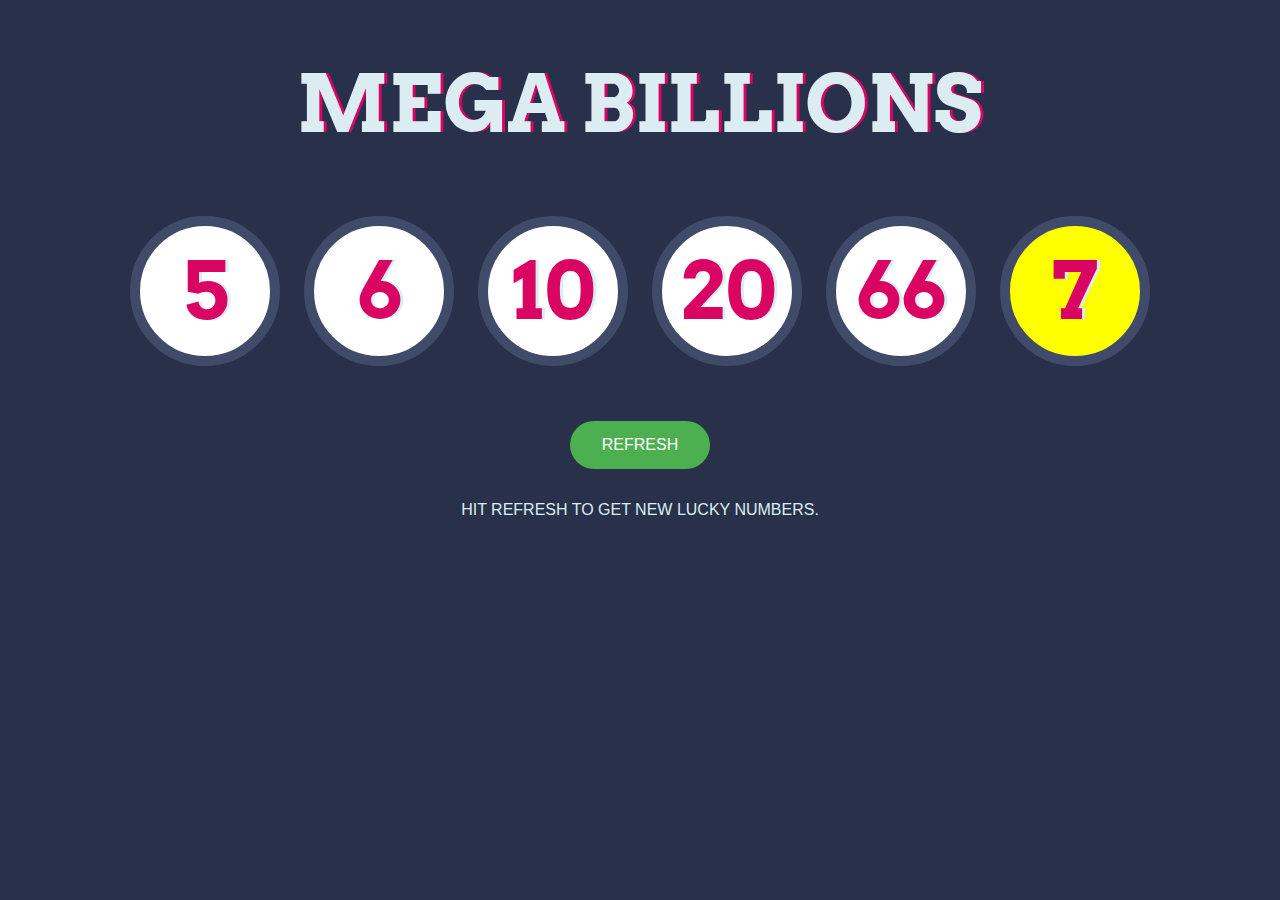
<file: index.html>
<!DOCTYPE html>
<html lang="en" dir="ltr">

<head>
  <meta charset="utf-8">
  <title>MEGA BILLIONS</title>

  <link rel="stylesheet" href="styles.css">
  <link href="https://fonts.googleapis.com/css?family=Arvo" rel="stylesheet">

</head>

<body>

  <h1 id="title">MEGA BILLIONS</h1>
  <div class="set">
    <button class="a drum"></button>
    <button class="b drum"></button>
    <button class="c drum"></button>
    <button class="d drum"></button>
    <button class="e drum"></button>
    <button class="f drum"></button>
  </div>
    
    
  <div class = "reload">
	  <button type="button" onclick="location.reload();">REFRESH</button>  </div>
  
	
  <footer>
    HIT REFRESH TO GET NEW LUCKY NUMBERS.
  </footer>

<script src = "index.js"></script>
	
</body>

</html>
</file>
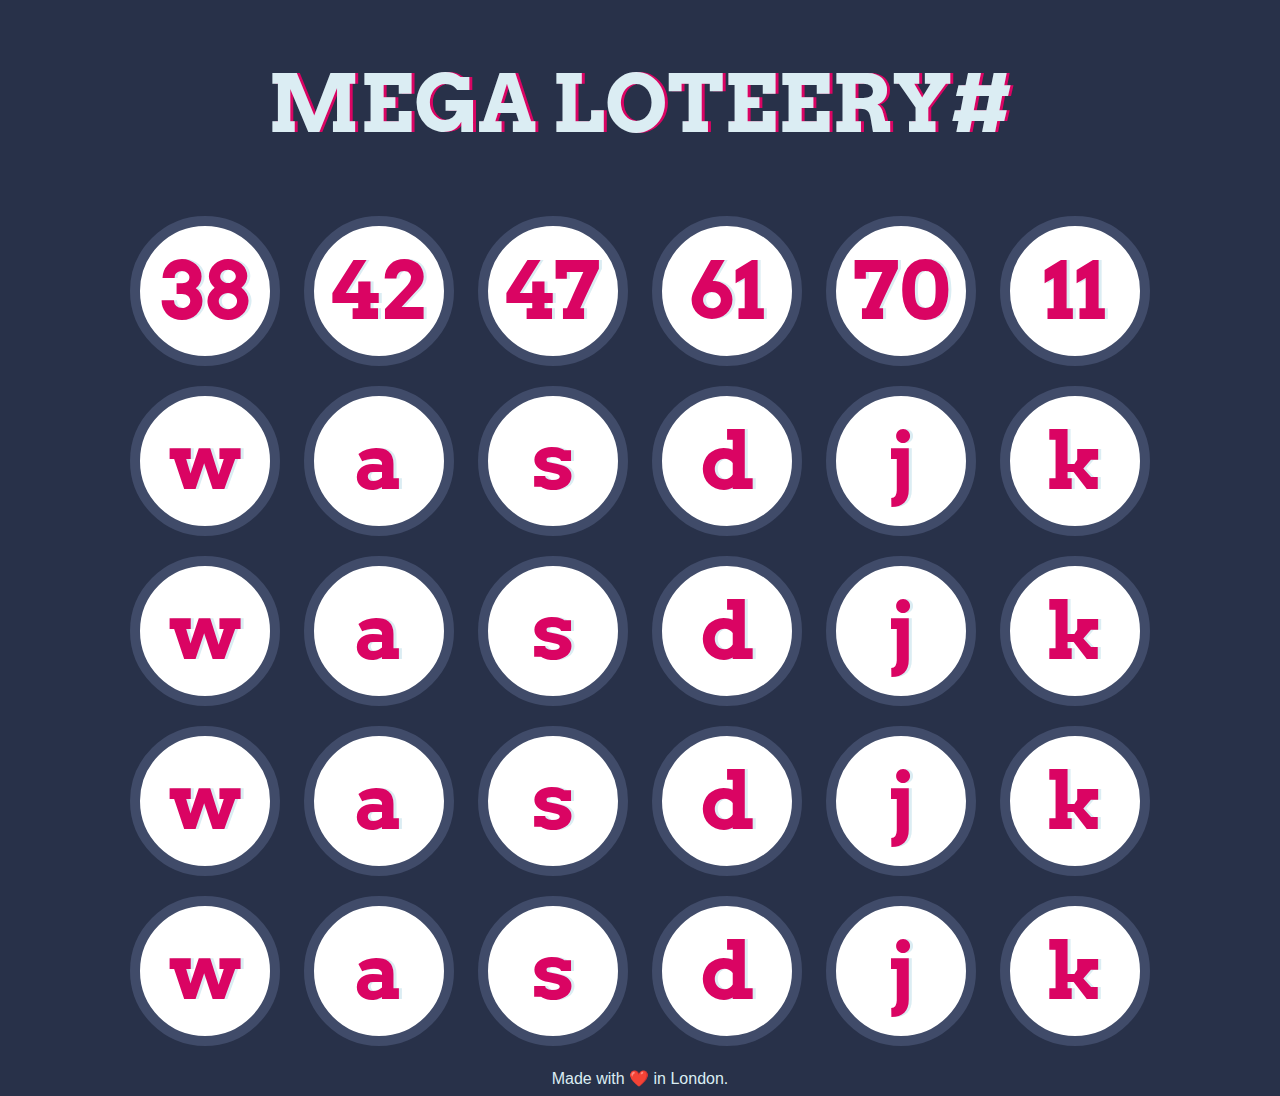
<file: index2.html>
<!DOCTYPE html>
<html lang="en" dir="ltr">

<head>
  <meta charset="utf-8">
  <title>Drum Kit</title>
  <link rel="stylesheet" href="styles.css">
  <link href="https://fonts.googleapis.com/css?family=Arvo" rel="stylesheet">
</head>

<body>

  <h1 id="title">MEGA LOTEERY#</h1>
  <div class="set">
    <button class="w drum">w</button>
    <button class="a drum">a</button>
    <button class="s drum">s</button>
    <button class="d drum">d</button>
    <button class="j drum">j</button>
    <button class="k drum">k</button></br>
    <button class="w drum">w</button>
    <button class="a drum">a</button>
    <button class="s drum">s</button>
    <button class="d drum">d</button>
    <button class="j drum">j</button>
    <button class="k drum">k</button></br>
    <button class="w drum">w</button>
    <button class="a drum">a</button>
    <button class="s drum">s</button>
    <button class="d drum">d</button>
    <button class="j drum">j</button>
    <button class="k drum">k</button></br>
    <button class="w drum">w</button>
    <button class="a drum">a</button>
    <button class="s drum">s</button>
    <button class="d drum">d</button>
    <button class="j drum">j</button>
    <button class="k drum">k</button></br>
    <button class="w drum">w</button>
    <button class="a drum">a</button>
    <button class="s drum">s</button>
    <button class="d drum">d</button>
    <button class="j drum">j</button>
    <button class="k drum">k</button></br>
  </div>
    
    

  <footer>
    Made with ❤️ in London.
  </footer>

<script src = "index.js"></script>
</body>

</html>
</file>
<file: styles.css>
body {
  text-align: center;
  background-color: #283149;
}

h1 {
  font-size: 5rem;
  color: #DBEDF3;
  font-family: "Arvo", cursive;
  text-shadow: 3px 0 #DA0463;

}

footer {
  color: #DBEDF3;
  font-family: sans-serif;
	
}


.set {
  margin: 1% auto;
}

.game-over {
  background-color: red;
  opacity: 0.8;
}

.pressed {
  box-shadow: 0 3px 4px 0 #DBEDF3;
  opacity: 0.5;
}

.red {
  color: red;
}

.drum {
  outline: none;
  border: 10px solid #404B69;
  font-size: 5rem;
  font-family: 'Arvo', cursive;
  line-height: 0;
  font-weight: 900;
  color: #DA0463;
  text-shadow: 3px 0 #DBEDF3;
  border-radius: 100px;
  display: inline-block;
  width: 150px;
  height: 150px;
  text-align: center;
  margin: 10px;
  background-color: white;
}

.f {
  outline: none;
  border: 10px solid #404B69;
  font-size: 5rem;
  font-family: 'Arvo', cursive;
  line-height: 0;
  font-weight: 900;
  color: #DA0463;
  text-shadow: 3px 0 #DBEDF3;
  border-radius: 100px;
  display: inline-block;
  width: 150px;
  height: 150px;
  text-align: center;
  margin: 10px;
  background-color: yellow;
}

.reload button{
	margin : 2rem;
    background-color: #4CAF50; /* Green */
    border: none;
	border-radius : 28px;
    color: white;
    padding: 15px 32px;
    text-align: center;
    text-decoration: none;
    display: inline-block;
    font-size: 16px;
}

}
</file>
